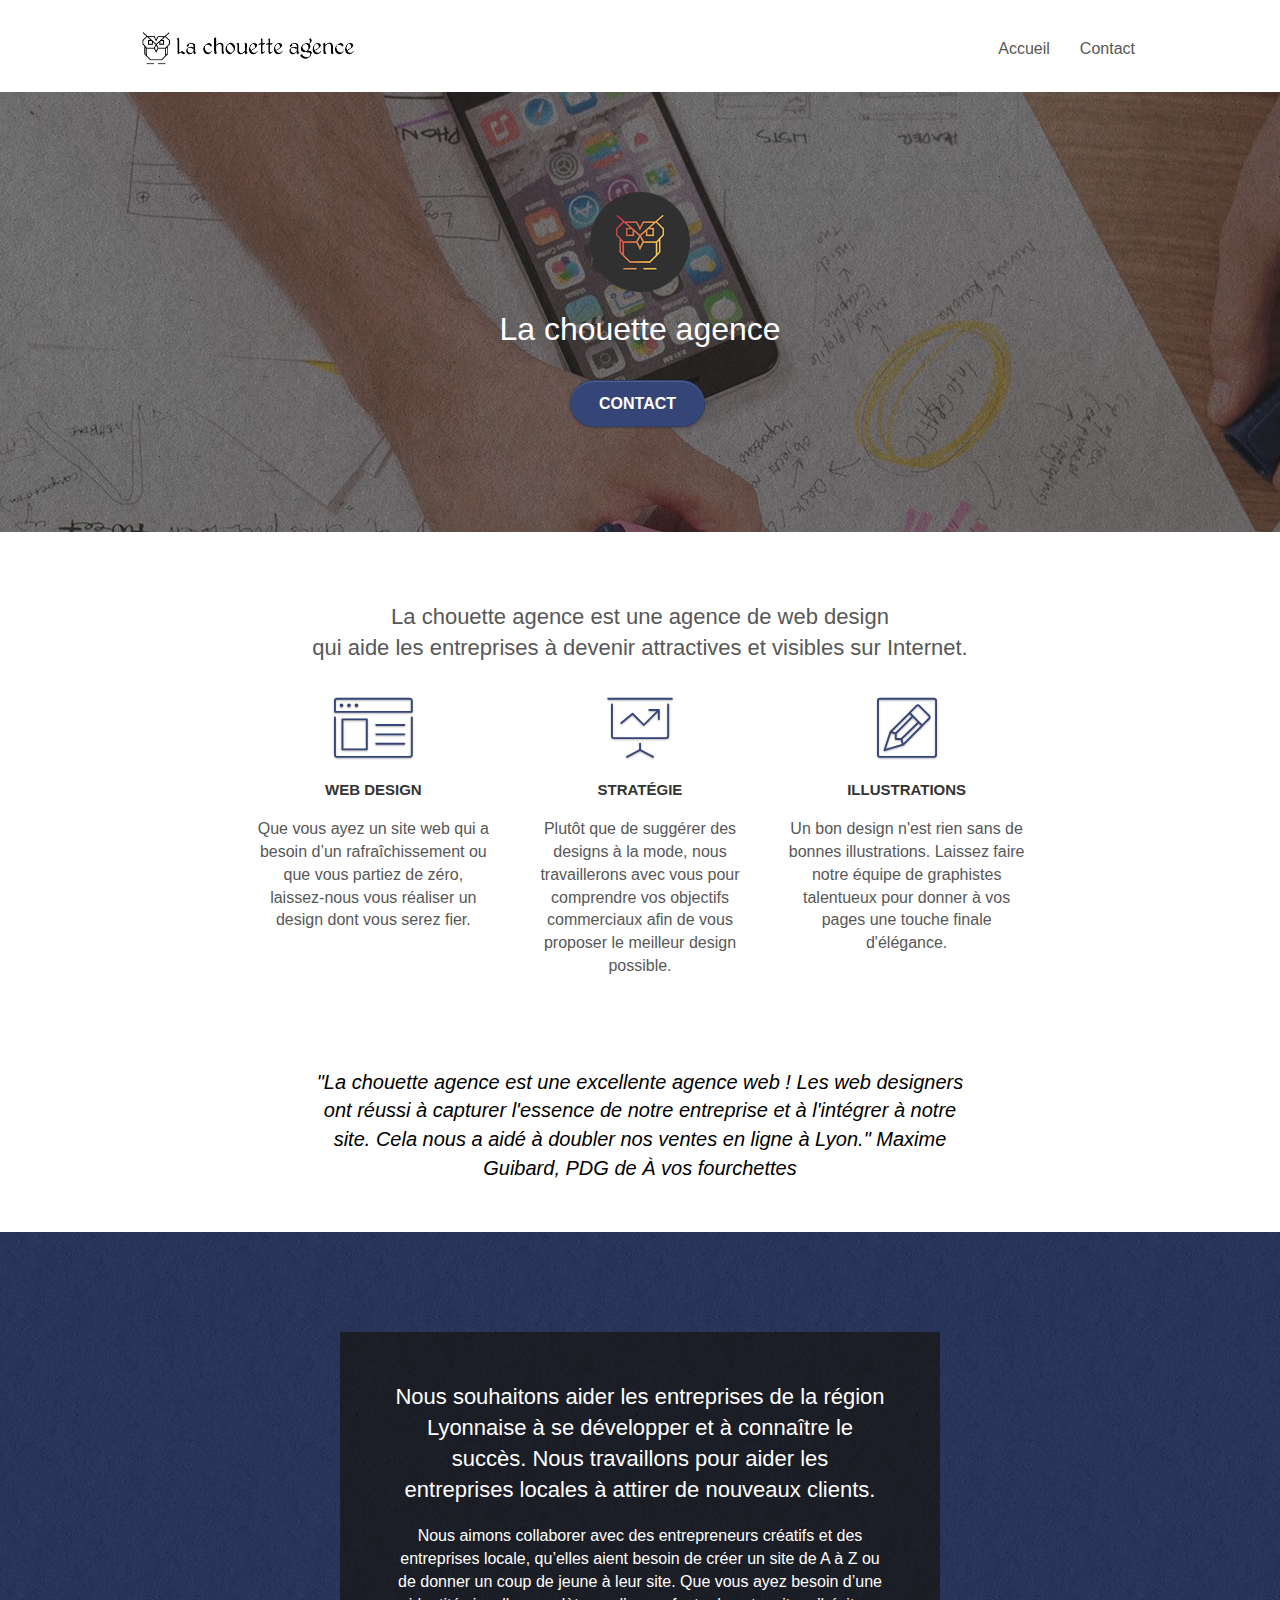
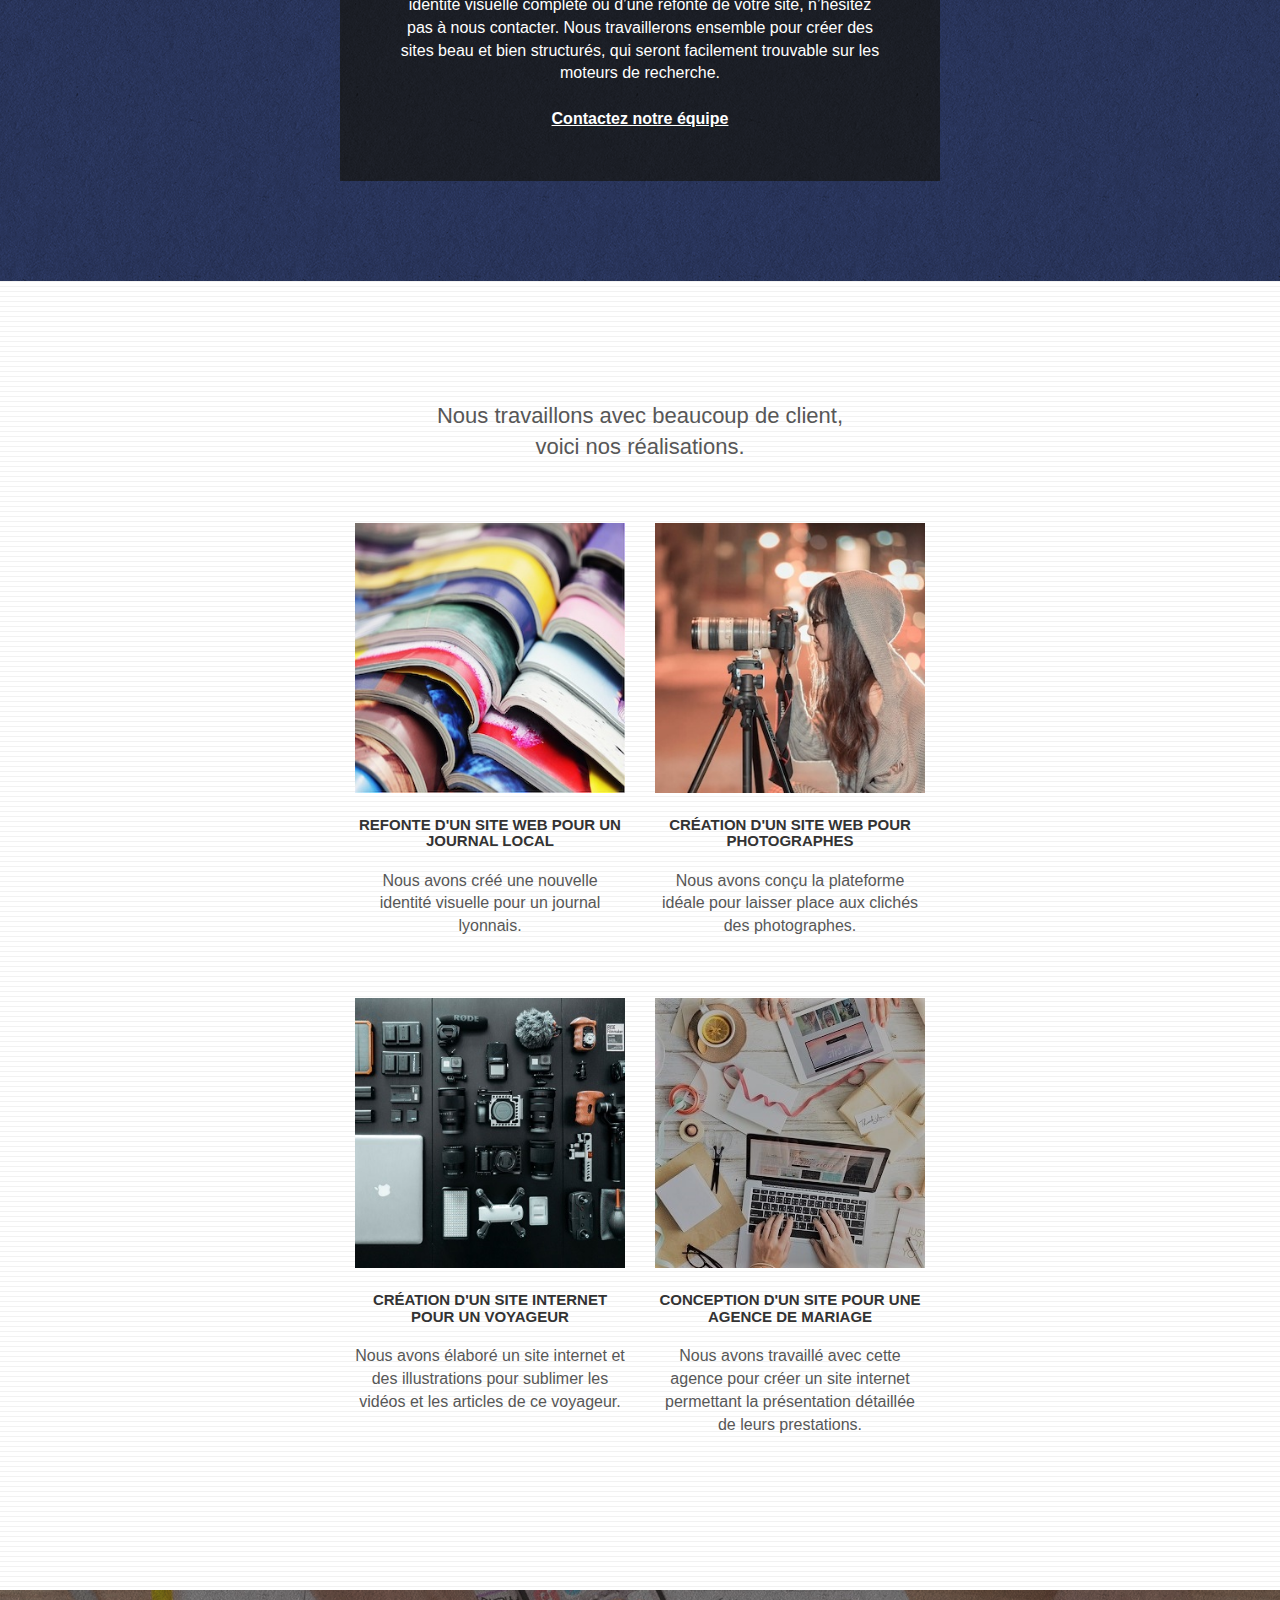
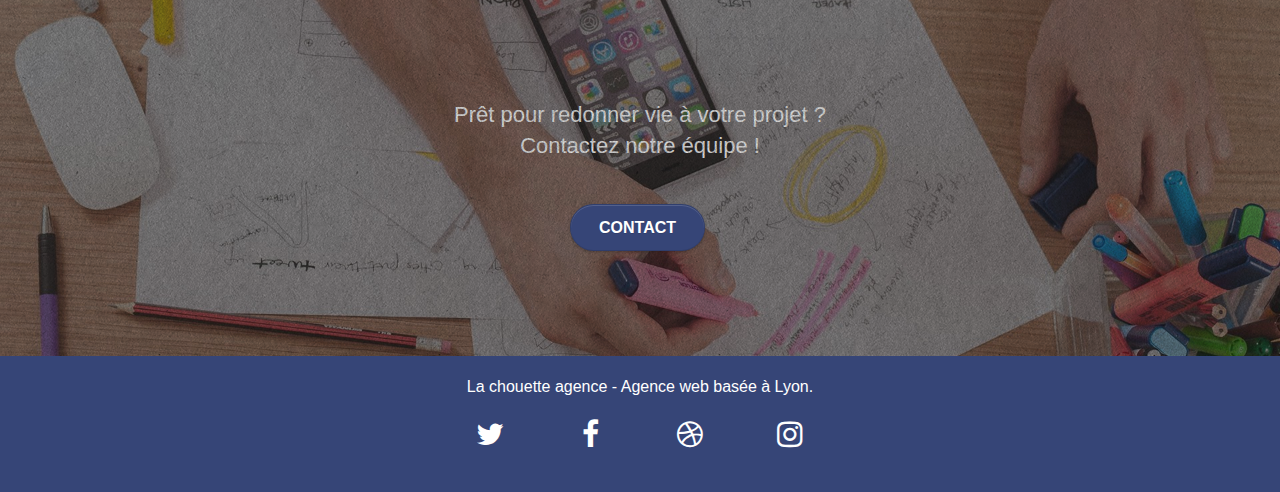
<file: index.html>
<!doctype html>
<html lang="fr">
<head>
    <meta charset="utf-8">
    <meta name="description" content="Vous recherchez une entreprise dans le Webdesign à Lyon ? Nous pouvons vous aider !">
    <meta name="viewport" content="width=device-width, initial-scale=1.0, viewport-fit=cover">
    <link rel="shortcut icon" type="image/png" href="favicon.jpg">
    
	<link rel="stylesheet" type="text/css" href="./css/bootstrap.css">
	<link rel="stylesheet" type="text/css" href="style.css">
	<link rel="stylesheet" type="text/css" href="./css/font-awesome.css">
	<link rel="stylesheet" type="text/css" href="./css/et-line.css">
	
    
	<script src="./js/jquery-2.1.0.js"></script>
	<script src="./js/bootstrap.js"></script>
	<script src="./js/blocs.js"></script>
	<script src="./js/jquery.touchSwipe.js" defer></script>
	<script src="./js/gmaps.js"></script>

    <title>Entreprise de webdesign à Lyon</title>
<!-- Analytics -->
<!-- Analytics END -->
</head>

<body>
	<!-- Principal conteneur -->
	<div class="page-container">

		<!-- bloc-0 -->
		<div class="bloc bgc-white l-bloc " id="bloc-0">
			<div class="container bloc-sm">
				<nav class="navbar row">
					<div class="navbar-header">
						<a class="navbar-brand" href="index.html"><img src="img/la-chouette-agence.png" alt="paris web design logo agence web meilleure agence" height="40" /></a>
						<button id="nav-toggle" type="button" class="ui-navbar-toggle navbar-toggle" data-toggle="collapse" data-target=".navbar-1">
							<span class="sr-only">Toggle navigation</span><span class="icon-bar"></span><span class="icon-bar"></span><span class="icon-bar"></span>
						</button>
					</div>
					<div class="collapse navbar-collapse navbar-1 special-dropdown-nav">
						<ul class="site-navigation nav navbar-nav">
							<li>
								<a href="index.html">Accueil</a>
							</li>
							<li>
								<a href="contact.html">Contact</a>
							</li>
						</ul>
					</div>
				</nav>
			</div>
		</div>
		<!-- bloc-0 END -->

		<!-- bloc-1-presentation -->
		<div class="bloc bgc-dark-slate-blue bg-banniere d-bloc bg-t-edge bloc-bg-texture texture-paper b-parallax" id="bloc-1-hero">
			<div class="container bloc-lg">
				<div class="row tight-width-whitespace">
					<div class="col-sm-12">
						<img src="img/logo.png" class="center-block image-resize-mode" width="100" alt="La chouette agence, agence web paris, création logo paris" />
						<h1 class="text-center hero-bloc-text tc-white ">
							La chouette agence
						</h1>
						<div class="text-center">
							<a href="contact.html" class="btn btn-lg btn-clean btn-rd cta-hero btn-atomic-tangerine" id="cta-hero">Contact</a>
						</div>
					</div>
				</div>
			</div>
		</div>
		<!-- bloc-1-presentation END -->

		<!-- bloc-2-services -->
		<div class="bloc bgc-white l-bloc" id="bloc-2-services">
			<div class="container bloc-md">
				<div class="row">
					<div class="col-sm-12 text-center">
						<h2>La chouette agence est une agence de web design<br>qui aide les entreprises à devenir attractives et visibles sur Internet.</h2>
					</div>
				</div>
				<div class="row voffset-lg med-width-whitespace">
					<div class="col-sm-4">
						<div class="text-center">
							<span class="et-icon-browser sm-shadow icon-dark-slate-blue icons icon-lg"></span>
						</div>
						<h3 class="mg-md text-center">Web design</h3>
						<p class="text-center ">Que vous ayez un site web qui a besoin d&rsquo;un rafraîchissement ou que vous partiez de zéro, laissez-nous vous réaliser un design dont vous serez fier.</p>
					</div>
					<div class="col-sm-4">
						<div class="text-center">
							<span class="et-icon-presentation sm-shadow icon-dark-slate-blue icons icon-lg"></span>
						</div>
						<h3 class="mg-md text-center">Stratégie</h3>
						<p class="text-center ">Plutôt que de suggérer des designs à la mode, nous travaillerons avec vous pour comprendre vos objectifs commerciaux afin de vous proposer le meilleur design possible.</p>
					</div>
					<div class="col-sm-4">
						<div class="text-center">
							<span class="et-icon-edit sm-shadow icon-dark-slate-blue icons icon-lg"></span>
						</div>
						<h3 class="mg-md text-center">Illustrations</h3>
						<p class="text-center ">Un bon design n'est rien sans de bonnes illustrations. Laissez faire notre équipe de graphistes talentueux pour donner à vos pages une touche finale d'élégance.</p>
					</div>
				</div>
				<div class="row voffset-lg voffset">
					<div class="col-xs-12 col-md-8 col-md-offset-2 text-center">
						<quote>"La chouette agence est une excellente agence web ! Les web designers ont réussi à capturer l'essence de notre entreprise et à l'intégrer à notre site. Cela nous a aidé à doubler nos ventes en ligne à Lyon." Maxime Guibard, PDG de À vos fourchettes </quote>
					</div>
				</div>
			</div>
		</div>
		<!-- bloc-2-services END -->

		<!-- bloc-3-what-i-do -->
		<div class="bloc tc-white text-center bgc-atomic-tangerine bg-presentation d-bloc bloc-bg-texture texture-paper b-parallax" id="bloc-3-what-i-do">
			<div class="container bloc-lg">
				<div class="row tight-width-whitespace black-background">
					<div class="col-sm-12">
						<h2 class="mg-md tc-white">Nous souhaitons aider les entreprises de la région Lyonnaise à se développer et à connaître le succès. Nous travaillons pour aider les entreprises locales à attirer de nouveaux clients.</h2>
						<p class="white">Nous aimons collaborer avec des entrepreneurs créatifs et des entreprises locale, qu’elles aient besoin de créer un site de A à Z ou de donner un coup de jeune à leur site. Que vous ayez besoin d’une identité visuelle complète ou d’une refonte de votre site, n’hésitez pas à nous contacter. Nous travaillerons ensemble pour créer des sites beau et bien structurés, qui seront facilement trouvable sur les moteurs de recherche. <br><br><a class="ltc-white bold-link" href="contact.html">Contactez notre équipe</a></p>
					</div>
				</div>
			</div>
		</div>
		<!-- bloc-3-what-i-do END -->

		<!-- bloc-4-portfolio -->
		<div class="bloc bgc-white bg-lines-h2-bg bg-repeat l-bloc" id="bloc-4-portfolio">
			<div class="container bloc-lg">
				<div class="row">
					<div class="col-sm-12 text-center">
						<h2>Nous travaillons avec beaucoup de client, <br>voici nos réalisations.</h2>
					</div>
				</div>
				<div class="row tight-width-whitespace portfolio-row">
					<div class="col-sm-6">
						<a href="#" data-lightbox="img/1.jpg" data-gallery-id="gallery-1" data-caption="Refonte d'un site web pour un journal local" data-frame="snapshot-lb"><img src="img/1.jpg" alt="paris web design logo agence web meilleure agence et refonte site web journal" class="img-responsive portfolio-thumb" /></a>
						<h3 class="mg-md text-center">Refonte d'un site web pour un journal local</h3>
						<p class="text-center">Nous avons créé une nouvelle identité visuelle pour un journal lyonnais.</p>
					</div>
					<div class="col-sm-6">
						<a href="#" data-lightbox="img/2.jpg" data-gallery-id="gallery-1" data-caption="Création d'un site web pour photographes" data-frame="snapshot-lb"><img src="img/2.jpg" class="img-responsive portfolio-thumb" alt="paris web design logo agence web meilleure agence, Création d'un site web pour photographes" /></a>
						<h3 class="mg-md text-center">Création d'un site web pour photographes</h3>
						<p class="text-center">Nous avons conçu la plateforme idéale pour laisser place aux clichés des photographes.</p>
					</div>
				</div>
				<div class="row tight-width-whitespace portfolio-row">
					<div class="col-sm-6">
						<a href="#" data-lightbox="img/3.jpg" data-gallery-id="gallery-1" data-caption="Création d'un site internet pour un voyageur" data-frame="snapshot-lb"><img src="img/3.jpg" class="img-responsive portfolio-thumb" alt="paris web design logo agence web meilleure agence, Création d'un site web pour voyageur"/></a>
						<h3 class="mg-md text-center">Création d'un site internet pour un voyageur</h3>
						<p class="text-center">Nous avons élaboré un site internet et des illustrations pour sublimer les vidéos et les articles de ce voyageur.</p>
					</div>
					<div class="col-sm-6">
						<a href="#" data-lightbox="img/4.jpg" data-gallery-id="gallery-1" data-caption="Conception d'un site pour une agence de mariage" data-frame="snapshot-lb"><img src="img/4.jpg" class="img-responsive portfolio-thumb" alt="paris web design logo agence web meilleure agence, Création d'un site web pour agence de mariage" /></a>
						<h3 class="mg-md text-center">Conception d'un site pour une agence de mariage</h3>
						<p class="text-center">Nous avons travaillé avec cette agence pour créer un site internet permettant la présentation détaillée de leurs prestations.</p>
					</div>
				</div>
			</div>
		</div>
		<!-- bloc-4-portfolio END -->

		<!-- bloc-5-cta -->
		<div class="text-center bloc bgc-dark-slate-blue bg-banniere d-bloc bloc-bg-texture texture-paper" id="bloc-5-cta">
			<div class="container bloc-lg">
				<div class="row">
					<h2 class="mg-md white">Prêt pour redonner vie à votre projet ?<br>Contactez notre équipe !</h2>
					<div class="col-sm-12">
						<a href="contact.html" class="btn btn-atomic-tangerine btn-clean btn-rd btn-lg cta-hero">Contact</a>
					</div>
				</div>
			</div>
		</div>
		<!-- bloc-5-cta END -->

		<!-- Footer - bloc-8 -->
		<div class="bloc bgc-atomic-tangerine d-bloc" id="bloc-8">
			<div class="container bloc-sm text-center">
				<div class="row">
					<div class="col-sm-12 background-text">
						<p class="white">La chouette agence - Agence web basée à Lyon.</p>
						<div class="row row-no-gutters social">
							<div class="col-sm-3">
								<a class="white fa fa-twitter icon-md" href="www.twitter.com" title="visiter notre compte twitter"></a>
							</div>
							<div class="col-sm-3">
								<a class="white fa fa-facebook icon-md" href="www.facebook.com" title="visiter notre compte facebook"></a>
							</div>
							<div class="col-sm-3">
								<a class="white fa fa-dribbble icon-md" href="www.dribble.com" title="visiter notre compte dribble"></a>
							</div>
							<div class="col-sm-3">
								<a class="white fa fa-instagram icon-md" href="www.instagram.com" title="visiter notre compte instagram"></a>
							</div>
						</div>
					</div>
				</div>
			</div>
		</div>
		<!-- Footer - bloc-8 - END-->
	</div>	
</body>
</html>
</file>
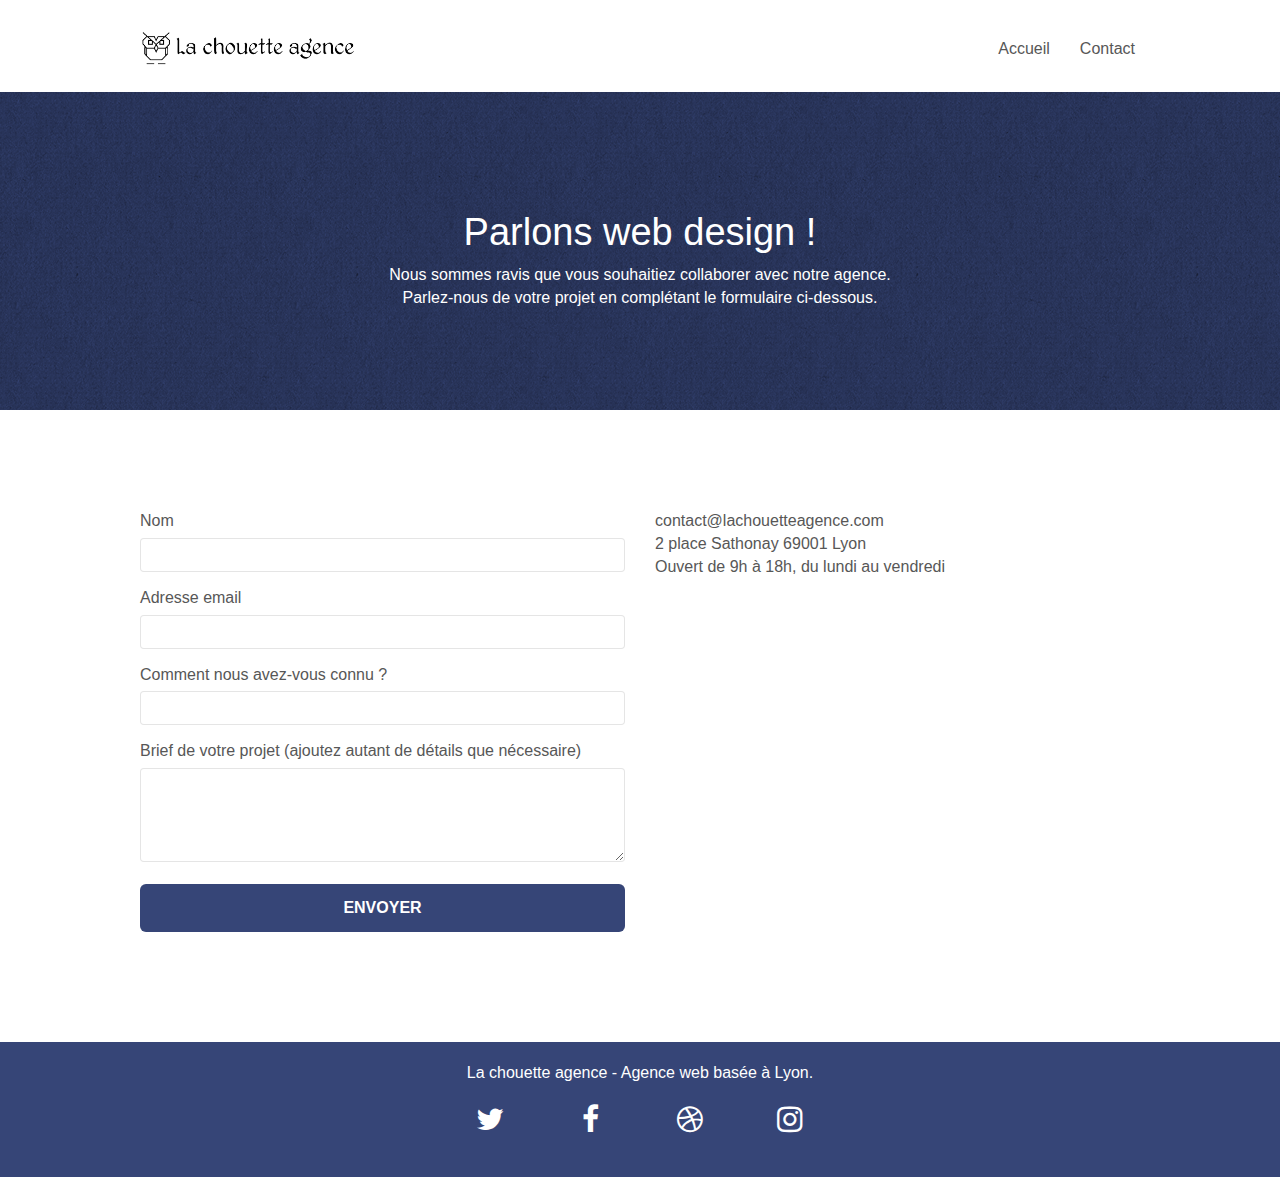
<file: contact.html>
<!doctype html>
<html lang="fr">
<head>
    <meta charset="utf-8">
    <meta name="description" content="Vous souhaitez parler du design de votre site internet ? Contactez-nous pour en parle, nous sommes à Lyon.">
    <meta name="viewport" content="width=device-width, initial-scale=1.0, viewport-fit=cover">
    <link rel="shortcut icon" type="image/png" href="favicon.jpg">
    
	<link rel="stylesheet" type="text/css" href="./css/bootstrap.css">
	<link rel="stylesheet" type="text/css" href="style.css">
	<link rel="stylesheet" type="text/css" href="./css/font-awesome.css">
	<link rel="stylesheet" type="text/css" href="./css/et-line.css">
	
    
	<script src="./js/jquery-2.1.0.js"></script>
	<script src="./js/bootstrap.js"></script>
	<script src="./js/blocs.js"></script>
	<script src="./js/jqBootstrapValidation.js"></script>
	<script src="./js/formHandler.js"></script>

    <title>Contactez-nous, nous sommes à Lyon !</title>
<!-- Analytics -->
<!-- Analytics END -->
</head>
<body>
<!-- Principal conteneur -->
	<div class="page-container">
		
	<!-- bloc-0 -->
		<div class="bloc bgc-white l-bloc " id="bloc-0">
			<div class="container bloc-sm">
				<nav class="navbar row">
					<div class="navbar-header">
						<a class="navbar-brand" href="index.html"><img src="img/la-chouette-agence.png" alt="atlanta web design logo" height="40" /></a>
						<button id="nav-toggle" type="button" class="ui-navbar-toggle navbar-toggle" data-toggle="collapse" data-target=".navbar-1">
							<span class="sr-only">Toggle navigation</span><span class="icon-bar"></span><span class="icon-bar"></span><span class="icon-bar"></span>
						</button>
					</div>
					<div class="collapse navbar-collapse navbar-1 special-dropdown-nav">
						<ul class="site-navigation nav navbar-nav">
							<li>
								<a href="index.html">Accueil</a>
							</li>
							<li>
								<a href="contact.html">Contact</a>
							</li>
						</ul>
					</div>
				</nav>
			</div>
		</div>
		<!-- bloc-0 END -->

		<!-- bloc-6 -->
		<div class="bloc bg-dots-bg bg-repeat bgc-atomic-tangerine d-bloc bloc-bg-texture texture-paper" id="bloc-6">
			<div class="container bloc-lg">
				<div class="row">
					<div class="col-sm-12">
						<h1 class="text-center hero-bloc-text tc-white">Parlons web design !</h1>
						<p class="text-center mg-lg tc-white tight-width-whitespace">Nous sommes ravis que vous souhaitiez collaborer avec notre agence.<br>Parlez-nous de votre projet en complétant le formulaire ci-dessous.</p>
					</div>
				</div>
			</div>
		</div>
		<!-- bloc-6 END -->

		<!-- bloc-7 -->
		<div class="bloc bgc-white l-bloc" id="bloc-7">
			<div class="container bloc-lg">
				<div class="row">
					<div class="col-sm-6">
						<form id="form_1" novalidate success-msg="Votre message a été envoyé !" fail-msg="Désolé, il semble que notre serveur de messagerie ne réponde pas, nos excuses pour le désagrément !">
							<p>
							<label for="name">Nom</label>
							<input type="text" id="name" class="form-control form-group" required />
							<label for="email">Adresse email</label>
							<input id="email" class="form-control form-group" type="email" required />
							<label for="question">Comment nous avez-vous connu ?</label>
							<input class="form-control form-group" type="text" required id="question" />
							<label for="message">Brief de votre projet (ajoutez autant de détails que nécessaire)</label>
							<textarea id="message" class="form-control form-group" rows="4" cols="50" required></textarea>
							<button class="bloc-button btn btn-lg btn-block cta-hero btn-atomic-tangerine" type="submit">Envoyer</button>
							</p>
						</form>
					</div>
					<div class="col-sm-6">
						<p>contact@lachouetteagence.com<br>2 place Sathonay 69001 Lyon<br>Ouvert de 9h à 18h, du lundi au vendredi</p>
					</div>
				</div>
			</div>
		</div>
		<!-- bloc-7 END -->

		<!-- ScrollToTop Button -->
		<a class="bloc-button btn btn-d scrollToTop" onclick="scrollToTarget('1')"><span class="fa fa-chevron-up"></span></a>
		<!-- ScrollToTop Button END-->

		<!-- Footer - bloc-8 -->
		<div class="bloc bgc-atomic-tangerine d-bloc" id="bloc-8">
			<div class="container bloc-sm text-center">
				<div class="row">
					<div class="col-sm-12 background-text">
						<p class="white">La chouette agence - Agence web basée à Lyon.</p>
						<div class="row row-no-gutters social">
							<div class="col-sm-3">
								<a class="white fa fa-twitter icon-md" href="www.twitter.com" title="visiter notre compte twitter"></a>
							</div>
							<div class="col-sm-3">
								<a class="white fa fa-facebook icon-md" href="www.facebook.com" title="visiter notre compte facebook"></a>
							</div>
							<div class="col-sm-3">
								<a class="white fa fa-dribbble icon-md" href="www.dribble.com" title="visiter notre compte dribble"></a>
							</div>
							<div class="col-sm-3">
								<a class="white fa fa-instagram icon-md" href="www.instagram.com" title="visiter notre compte instagram"></a>
							</div>
						</div>
					</div>
				</div>
			</div>
		</div>
		<!-- Footer - bloc-8 END -->
	</div>
	<!-- Principal conteneur END -->		
</body>
</html>
</file>
<file: style.css>
body {
    margin: 0;
    padding: 0;
    background: #FFF;
    overflow-x: hidden;
    -webkit-font-smoothing: antialiased;
    -moz-osx-font-smoothing: grayscale;
    font-size:16px;
}

a,
button {
    transition: all .3s ease-in-out;
    outline: none!important;
}

a:hover {
    text-decoration: none;
    cursor: pointer;
}

#page-loading-blocs-notifaction {
    position: fixed;
    top: 0;
    bottom: 0;
    width: 100%;
    z-index: 100000;
    background: #FFFFFF url("img/pageload-spinner.gif") no-repeat center center;
}

.bloc {
    width: 100%;
    clear: both;
    background: 50% 50% no-repeat;
    padding: 0 50px;
    -webkit-background-size: cover;
    -moz-background-size: cover;
    -o-background-size: cover;
    background-size: cover;
    position: relative;
}

.bloc .container {
    padding-left: 0;
    padding-right: 0;
}

.bloc-lg {
    padding: 100px 50px;
}

.bloc-md {
    padding: 50px;
}

.bloc-sm {
    padding: 20px 50px;
}

.bg-center,
.bg-l-edge,
.bg-r-edge,
.bg-t-edge,
.bg-b-edge,
.bg-tl-edge,
.bg-bl-edge,
.bg-tr-edge,
.bg-br-edge,
.bg-repeat {
    -webkit-background-size: auto!important;
    -moz-background-size: auto!important;
    -o-background-size: auto!important;
    background-size: auto!important;
}

.bg-repeat {
    background: repeat;
}

.bg-t-edge {
    background: top no-repeat;
}

.bloc-bg-texture::before {
    content: "";
    background-size: 2px 2px;
    position: absolute;
    top: 0;
    bottom: 0;
    left: 0;
    right: 0;
}

.texture-paper::before {
    background: url("img/texture-paper.png");
    background-size: 280px 280px;
}

.b-parallax {
    background-attachment: fixed;
}

.d-bloc {
    color: rgba(255, 255, 255, .7);
}

.d-bloc button:hover {
    color: rgba(255, 255, 255, .9);
}

.d-bloc .icon-round,
.d-bloc .icon-square,
.d-bloc .icon-rounded,
.d-bloc .icon-semi-rounded-a,
.d-bloc .icon-semi-rounded-b {
    border-color: rgba(255, 255, 255, .9);
}

.d-bloc .divider-h span {
    border-color: rgba(255, 255, 255, .2);
}

.d-bloc .a-btn,
.d-bloc .navbar a,
.d-bloc .navbar-brand,
.d-bloc a .icon-sm,
.d-bloc a .icon-md,
.d-bloc a .icon-lg,
.d-bloc a .icon-xl,
.d-bloc h1 a,
.d-bloc h2 a,
.d-bloc h3 a,
.d-bloc h4 a,
.d-bloc h5 a,
.d-bloc h6 a,
.d-bloc p a {
    color: rgba(255, 255, 255, .6);
}

.d-bloc .a-btn:hover,
.d-bloc .navbar a:hover,
.d-bloc .navbar-brand:hover,
.d-bloc a:hover .icon-sm,
.d-bloc a:hover .icon-md,
.d-bloc a:hover .icon-lg,
.d-bloc a:hover .icon-xl,
.d-bloc h1 a:hover,
.d-bloc h2 a:hover,
.d-bloc h3 a:hover,
.d-bloc h4 a:hover,
.d-bloc h5 a:hover,
.d-bloc h6 a:hover,
.d-bloc p a:hover {
    color: rgba(255, 255, 255, 1);
}

.d-bloc .navbar-toggle .icon-bar {
    background: rgba(255, 255, 255, 1);
}

.d-bloc .btn-wire,
.d-bloc .btn-wire:hover {
    color: rgba(255, 255, 255, 1);
    border-color: rgba(255, 255, 255, 1);
}

.d-bloc .panel {
    color: rgba(0, 0, 0, .5);
}

.d-bloc .panel button:hover {
    color: rgba(0, 0, 0, .7);
}

.d-bloc .panel icon {
    border-color: rgba(0, 0, 0, .7);
}

.d-bloc .panel .divider-h span {
    border-color: rgba(0, 0, 0, .1);
}

.d-bloc .panel .a-btn {
    color: rgba(0, 0, 0, .6);
}

.d-bloc .panel .a-btn:hover {
    color: rgba(0, 0, 0, 1);
}

.d-bloc .panel .btn-wire,
.d-bloc .panel .btn-wire:hover {
    color: rgba(0, 0, 0, .7);
    border-color: rgba(0, 0, 0, .3);
}

.d-bloc .panel,
.l-bloc {
    color: rgba(0, 0, 0, .5);
}

.d-bloc .panel button:hover,
.l-bloc button:hover {
    color: rgba(0, 0, 0, .7);
}

.l-bloc .icon-round,
.l-bloc .icon-square,
.l-bloc .icon-rounded,
.l-bloc .icon-semi-rounded-a,
.l-bloc .icon-semi-rounded-b {
    border-color: rgba(0, 0, 0, .7);
}

.d-bloc .panel .divider-h span,
.l-bloc .divider-h span {
    border-color: rgba(0, 0, 0, .1);
}

.d-bloc .panel .a-btn,
.l-bloc .a-btn,
.l-bloc .navbar a,
.l-bloc .navbar-brand,
.l-bloc a .icon-sm,
.l-bloc a .icon-md,
.l-bloc a .icon-lg,
.l-bloc a .icon-xl,
.l-bloc h1 a,
.l-bloc h2 a,
.l-bloc h3 a,
.l-bloc h4 a,
.l-bloc h5 a,
.l-bloc h6 a,
.l-bloc p a {
    color: rgba(0, 0, 0, .6);
}

.d-bloc .panel .a-btn:hover,
.l-bloc .a-btn:hover,
.l-bloc .navbar a:hover,
.l-bloc .navbar-brand:hover,
.l-bloc a:hover .icon-sm,
.l-bloc a:hover .icon-md,
.l-bloc a:hover .icon-lg,
.l-bloc a:hover .icon-xl,
.l-bloc h1 a:hover,
.l-bloc h2 a:hover,
.l-bloc h3 a:hover,
.l-bloc h4 a:hover,
.l-bloc h5 a:hover,
.l-bloc h6 a:hover,
.l-bloc p a:hover {
    color: rgba(0, 0, 0, 1);
}

.l-bloc .navbar-toggle .icon-bar {
    color: rgba(0, 0, 0, .6);
}

.d-bloc .panel .btn-wire,
.d-bloc .panel .btn-wire:hover,
.l-bloc .btn-wire,
.l-bloc .btn-wire:hover {
    color: rgba(0, 0, 0, .7);
    border-color: rgba(0, 0, 0, .3);
}

.voffset {
    margin-top: 30px;
}

.voffset-lg {
    margin-top: 80px;
}

.row-no-gutters {
    margin-right: 0;
    margin-left: 0;
}

.row.row-no-gutters > [class^="col-"],
.row.row-no-gutters > [class*=" col-"] {
    padding-right: 0;
    padding-left: 0;
}

#bloc-1-hero h1 {
    font-size: 32px;
}

.navbar {
    margin-bottom: 0;
    z-index: 1;
}

.navbar-brand {
    height: auto;
    padding: 3px 15px;
    font-size: 25px;
    font-weight: normal;
    font-weight: 600;
    line-height: 44px;
}

.navbar-brand img {
    max-height: 200px;
    margin: 0 5px 0 0;
    display: inline;
}

.navbar-brand img[src$=svg] {
    min-width: 100px;
}

.nav-center .navbar-brand img {
    margin: 0;
}

.navbar .nav {
    padding-top: 2px;
    margin-right: -16px;
    float: right;
    z-index: 1;
}

.nav > li {
    float: left;
    margin-top: 4px;
    font-size: 16px;
}

.navbar-nav .open .dropdown-menu > li > a {
    text-align: inherit;
}

.nav > li a:hover,
.nav > li a:focus {
    background: transparent;
}

.navbar-toggle {
    margin: 10px 10px 0 0;
    border: 0px;
}

.navbar-toggle:hover {
    background: transparent!important;
}

.navbar-toggle .icon-bar {
    background-color: rgba(0, 0, 0, .5);
    width: 26px;
}

.nav-invert .navbar .nav {
    float: left;
}

.nav-invert .navbar-header,
.nav-invert .navbar-brand {
    float: right;
    position: relative;
    z-index: 2;
}

@media (min-width: 768px) {
    .site-navigation {
        position: absolute;
        top: 50%;
        right: 20px;
        transform: translate(0, -50%);
        -webkit-transform: translateY(-50%);
    }
    .nav > li .dropdown-menu a,
    .nav > li .dropdown-menu a:hover {
        color: #484848;
    }
    .nav-invert .site-navigation {
        left: 0;
        right: 0;
    }
    .nav-center {
        text-align: center;
    }
    .nav-center .navbar-header {
        width: 100%;
    }
    .nav-center .navbar-header,
    .nav-center .navbar-brand,
    .nav-center .nav > li {
        float: none;
        display: inline-block;
    }
    .nav-center .site-navigation {
        position: relative;
        width: 100%;
        right: 0;
        margin-right: 0px;
        margin-top: 20px;
    }
    .nav-center.mini-nav .navbar-toggle {
        float: none;
        margin: 10px auto 0;
    }
}

.nav > li > .dropdown a {
    background: none!important;
    display: block;
    padding: 14px 15px;
}

nav .caret {
    margin: 0 5px;
}

.dropdown-menu .dropdown-menu {
    top: -8px;
    left: 100%;
}

.dropdown-menu .dropmenu-flow-right {
    top: 100%;
    left: 0;
    margin-left: -1px;
    border-top-left-radius: 0;
    border-top-right-radius: 0;
}

.dropdown-menu .dropdown span {
    border: 4px solid black;
    border-top-color: transparent;
    border-right-color: transparent;
    border-bottom-color: transparent;
    margin: 6px -5px 0 0!important;
    float: right;
}

.mg-md {
    margin-top: 10px;
    margin-bottom: 20px;
}

.mg-lg {
    margin-top: 10px;
    margin-bottom: 40px;
}

.btn {
    margin: 0 5px 5px 0;
}

.btn.pull-right {
    margin: 0 0 5px 5px;
}

.btn-d,
.btn-d:hover,
.btn-d:focus {
    color: #FFF;
    background: rgba(0, 0, 0, .3);
}

button {
    outline: none!important;
}

.btn-rd {
    border-radius: 40px;
}

.btn-clean {
    border: 1px solid rgba(0, 0, 0, .08);
    border-bottom-color: rgba(0, 0, 0, .1);
    text-shadow: 0 1px 0 rgba(0, 0, 1, .1);
    box-shadow: 0 1px 3px rgba(0, 0, 1, .25), inset 0 1px 0 0 rgba(255, 255, 255, .15);
}

.icon-md {
    font-size: 30px!important;
}

.icon-lg {
    font-size: 60px!important;
}

.sm-shadow {
    text-shadow: 0 1px 2px rgba(0, 0, 0, .3);
}

.panel-sq,
.panel-sq .panel-heading,
.panel-sq .panel-footer {
    border-radius: 0;
}

.panel-rd {
    border-radius: 30px;
}

.panel-rd .panel-heading {
    border-radius: 29px 29px 0 0;
}

.panel-rd .panel-footer {
    border-radius: 0 0 29px 29px;
}

.form-control {
    border-color: rgba(0, 0, 0, .1);
    box-shadow: none;
}

.scrollToTop {
    width: 40px;
    height: 40px;
    position: fixed;
    bottom: 20px;
    right: 20px;
    opacity: 0;
    z-index: 500;
    transition: all .3s ease-in-out;
}

.scrollToTop span {
    margin-top: 6px;
}

.showScrollTop {
    font-size: 14px;
    opacity: 1;
}

a[data-lightbox] {
    position: relative;
    display: block;
    text-align: center;
}

a[data-lightbox]:hover::before {
    content: "+";
    font-family: "HelveticaNeue-Light", "Helvetica Neue Light", "Helvetica Neue", Helvetica, Arial;
    font-size: 32px;
    width: 50px;
    height: 50px;
    margin-left: -25px;
    border-radius: 50%;
    background: rgba(0, 0, 0, .6);
    color: #FFF;
    font-weight: 100;
    z-index: 1;
    position: absolute;
    top: 50%;
    transform: translateY(-50%);
    -webkit-transform: translateY(-50%);
}

a[data-lightbox]:hover img {
    opacity: 0.6;
    -webkit-animation-fill-mode: none;
    animation-fill-mode: none;
}

#lightbox-modal {
    display: flex;
    align-items: center;
}

#lightbox-modal .modal-dialog {
    width: 90%;
    max-width: 900px;
    margin: 0 auto 0;
}

#lightbox-modal .modal-dialog img {
    max-height: 90vh;
    margin: 0 auto;
}

.lightbox-caption {
    padding: 20px;
    color: #FFF;
    background: rgba(0, 0, 0, .5);
    position: absolute;
    left: 15px;
    right: 15px;
    bottom: 5px;
}

.close-lightbox {
    color: #FFF;
    font-size: 30px;
    position: absolute;
    top: 20px;
    right: 20px;
    z-index: 20;
    background: rgba(0, 0, 0, .5);
    border: none;
    line-height: 30px;
    padding: 0 9px 5px;
    opacity: 0.3;
}

.close-lightbox:hover,
.next-lightbox:hover,
.prev-lightbox:hover {
    opacity: 1.0;
    color: #FFF;
}

.next-lightbox,
.prev-lightbox {
    font-size: 20px;
    color: rgba(255, 255, 255, .9);
    background: rgba(0, 0, 0, .5);
    transition: all .2s ease-in-out;
    position: absolute;
    top: 45%;
    z-index: 1;
    opacity: 0.4;
}

.next-lightbox {
    padding: 6px 8px 1px 13px;
    right: 25px;
}

.prev-lightbox {
    padding: 6px 13px 1px 10px;
    left: 25px;
}

.snapshot-lb .modal-body {
    padding-bottom: 45px;
}

.snapshot-lb .lightbox-caption {
    padding: 0;
    color: rgba(0, 0, 0, .5);
    background: none;
}

h1,
h2,
h3,
h4,
h5,
h6,
p,
label,
.btn,
a {
    font-family: "helvetica";
    font-weight: 400;
    color: #575757!important;
}

.container {
    max-width: 1000px;
}

.hero-bloc-text {
    font-size: 38px;
}

.hero-bloc-text-sub {
    font-size: 36px;
}

.statement-bloc-text {
    line-height: 26px;
    font-style: italic;
    font-size: 20px;
    text-align: center;
    font-weight: lighter;
    max-width: 520px;
    margin: auto auto auto auto;
}

.tight-width-whitespace {
    max-width: 600px;
    margin: auto auto auto auto;
}

.h1 {
    font-size: 20px;
    font-family: "Open Sans";
}

.cta-hero {
    margin-top: 22px;
    color: #ffffff!important;
    text-transform: uppercase;
    padding: 12px 28px 12px 28px;
    font-size: 16px;
    font-weight: 700;
}

.social {
    max-width: 400px;
    margin: 20px auto;
}

h2 {
    font-size: 22px;
    line-height: 1.4em;
}

h3 {
    font-size: 15px;
    text-transform: uppercase;
    font-weight: 700;
    color: #333333!important;
}

.med-width-whitespace {
    max-width: 800px;
    margin: auto auto auto auto;
    box-shadow: 0px 0px 0px #000000;
}

h1 {
    color: #333333!important;
}

h4 {
    color: #333333!important;
}

.icons {
    margin-bottom: 14px;
    margin-top: 24px;
}

.white {
    color: #FFFFFF!important;
}

.portfolio-thumb {
    margin-bottom: 24px;
}

.portfolio-row {
    margin-bottom: 44px;
    margin-top: 50px;
}

.avatar {
    box-shadow: 0px 4px 9px rgba(0, 0, 0, 0.3);
}

.black-background {
    background-color: rgba(33, 33, 33, 0.8);
    padding: 40px 40px 40px 40px;
}

.bold-link {
    font-weight: 900;
    text-decoration: underline!important;
}

.bgc-white {
    background-color: #FFFFFF;
}

.bgc-dark-slate-blue {
    background-color: #364577;
}

.bgc-atomic-tangerine {
    background-color: #364577;
}

.tc-white {
    color: #FFFFFF!important;
}

.btn-atomic-tangerine {
    background: #364577;
}

.btn-atomic-tangerine:hover {
    background: #EA976F!important;
    color: #FFFFFF!important;
}

.ltc-white {
    color: #FFFFFF!important;
}

.ltc-white:hover {
    color: #cccccc!important;
}

.ltc-atomic-tangerine {
    color: #EA976F!important;
}

.ltc-atomic-tangerine:hover {
    color: #EA976F!important;
}

.icon-dark-slate-blue {
    color: #364577!important;
    border-color: #364577!important;
}

.bg-dots-bg {
    background-image: url("img/dots-bg.png");
}

.bg-lines-h2-bg {
    background-image: url("img/lines-h2-bg.png");
}

.bg-banniere {
    background-image: url("img/la-chouette-agence-banniere.jpg");
}

.bg-presentation {
    background-image: url("img/image-de-presentation.jpg");
}

@media (max-width: 1024px) {
    .bloc {
        padding-left: 20px;
        padding-right: 20px;
    }
    .bloc.full-width-bloc,
    .bloc-tile-2.full-width-bloc .container,
    .bloc-tile-3.full-width-bloc .container,
    .bloc-tile-4.full-width-bloc .container {
        padding-left: 0;
        padding-right: 0;
    }
}

@media (max-width: 992px) and (min-width: 768px) {
    .navbar .nav {
        max-width: 80%
    }
    .nav-center.navbar .nav {
        max-width: 100%
    }
}

@media only screen and (min-device-width: 768px) and (max-device-width: 1024px) and (orientation: landscape) {
    .b-parallax {
        background-attachment: scroll;
    }
}

@media only screen and (min-device-width: 1024px) and (max-device-width: 1366px) and (-webkit-min-device-pixel-ratio: 1.5) {
    .b-parallax {
        background-attachment: scroll;
    }
}

@media (max-width: 991px) {
    .container {
        width: 100%;
    }
    .b-parallax {
        background-attachment: scroll;
    }
    .page-container,
    #hero-bloc {
        overflow-x: hidden;
        position: relative;
    }
    .bloc {
        padding-left: constant(safe-area-inset-left);
        padding-right: constant(safe-area-inset-right);
    }
    .bloc-group,
    .bloc-group .bloc {
        display: block;
        width: 100%;
    }
    .bloc-fill-screen .fill-bloc-top-edge,
    .bloc-fill-screen .fill-bloc-bottom-edge {
        padding: 0 20px;
        padding-left: constant(safe-area-inset-left);
        padding-right: constant(safe-area-inset-right);
    }
}

@media (max-width: 767px) {
    .page-container {
        overflow-x: hidden;
        position: relative;
    }
    h1,
    h2,
    h3,
    h4,
    h5,
    h6,
    p,
    #disqus_thread {
        padding-left: 10px!important;
        padding-right: 10px!important;
    }
    .b-parallax {
        background-attachment: scroll;
    }
    .navbar .nav {
        padding-top: 0;
        border-top: 1px solid rgba(0, 0, 0, .2);
        float: none!important;
    }
    .navbar.row {
        margin-left: 0;
        margin-right: 0;
    }
    .site-navigation {
        position: inherit;
        transform: none;
        -webkit-transform: none;
        -ms-transform: none;
    }
    .nav > li {
        margin-top: 0;
        border-bottom: 1px solid rgba(0, 0, 0, .1);
        background: rgba(0, 0, 0, .05);
        text-align: left;
        padding-left: 15px;
        width: 100%;
    }
    .nav > li:hover {
        background: rgba(0, 0, 0, .08);
    }
    .dropdown .dropdown a .caret {
        float: none;
        margin: 5px 0 0 10px!important;
        border: 4px solid black;
        border-bottom-color: transparent;
        border-right-color: transparent;
        border-left-color: transparent;
    }
    #hero-bloc .navbar .nav {
        background: rgba(0, 0, 0, .8);
    }
    #hero-bloc .navbar .nav a {
        color: rgba(255, 255, 255, .6);
    }
    .hero {
        padding: 50px 0;
    }
    .hero-nav {
        left: -1px;
        right: -1px;
    }
    .navbar-collapse {
        padding: 0;
        overflow-x: hidden;
        -webkit-box-shadow: none;
        box-shadow: none;
    }
    .navbar-brand img {
        max-height: 40px;
        width: auto;
    }
    .nav-invert .navbar-header {
        float: none;
        width: 100%;
    }
    .nav-invert .navbar-toggle {
        float: left;
        margin-left: 10px;
    }
    .bloc {
        padding-left: 0;
        padding-right: 0;
    }
    .bloc-xxl,
    .bloc-xl,
    .bloc-lg {
        padding: 40px 0;
    }
    .bloc-sm,
    .bloc-md {
        padding-left: 0;
        padding-right: 0;
    }
    .bloc-tile-2 .container,
    .bloc-tile-3 .container,
    .bloc-tile-4 .container,
    .bloc-fill-screen .fill-bloc-top-edge,
    .bloc-fill-screen .fill-bloc-bottom-edge {
        padding-left: 0;
        padding-right: 0;
    }
    .a-block {
        padding: 0 10px;
    }
    .btn-dwn {
        display: none;
    }
    .voffset {
        margin-top: 5px;
    }
    .voffset-md {
        margin-top: 20px;
    }
    .voffset-lg {
        margin-top: 30px;
    }
    form {
        padding: 5px;
    }
    .close-lightbox {
        display: inline-block;
    }
    .blocsapp-device-iphone5 {
        background-size: 216px 425px;
        padding-top: 60px;
        width: 216px;
        height: 425px;
    }
    .blocsapp-device-iphone5 img {
        width: 180px;
        height: 320px;
    }
}

@media (max-width: 400px) {
    .bloc {
        padding-left: 0;
        padding-right: 0;
    }
}

@media (max-width: 767px) {
    .bloc-mob-center-text {
        text-align: center;
    }
}

/*Ajout de CSS*/

quote{
    font-size:20px;
    font-style: italic;
    color:#000000;
}
tc-pink{
    color: #EA976F;
}
</file>
<file: css/et-line.css>
@font-face {
    font-family: et-line;
    src: url(../fonts/et-line.eot);
    src: url(../fonts/et-line.eot?#iefix) format('embedded-opentype'), url(../fonts/et-line.woff) format('woff'), url(../fonts/et-line.ttf) format('truetype'), url(../fonts/et-line.svg#et-line) format('svg');
    font-weight: 400;
    font-style: normal
}

.et-icon-adjustments,
.et-icon-alarmclock,
.et-icon-anchor,
.et-icon-aperture,
.et-icon-attachment,
.et-icon-bargraph,
.et-icon-basket,
.et-icon-beaker,
.et-icon-bike,
.et-icon-book-open,
.et-icon-briefcase,
.et-icon-browser,
.et-icon-calendar,
.et-icon-camera,
.et-icon-caution,
.et-icon-chat,
.et-icon-circle-compass,
.et-icon-clipboard,
.et-icon-clock,
.et-icon-cloud,
.et-icon-compass,
.et-icon-desktop,
.et-icon-dial,
.et-icon-document,
.et-icon-documents,
.et-icon-download,
.et-icon-dribbble,
.et-icon-edit,
.et-icon-envelope,
.et-icon-expand,
.et-icon-facebook,
.et-icon-flag,
.et-icon-focus,
.et-icon-gears,
.et-icon-genius,
.et-icon-gift,
.et-icon-global,
.et-icon-globe,
.et-icon-googleplus,
.et-icon-grid,
.et-icon-happy,
.et-icon-hazardous,
.et-icon-heart,
.et-icon-hotairballoon,
.et-icon-hourglass,
.et-icon-key,
.et-icon-laptop,
.et-icon-layers,
.et-icon-lifesaver,
.et-icon-lightbulb,
.et-icon-linegraph,
.et-icon-linkedin,
.et-icon-lock,
.et-icon-magnifying-glass,
.et-icon-map,
.et-icon-map-pin,
.et-icon-megaphone,
.et-icon-mic,
.et-icon-mobile,
.et-icon-newspaper,
.et-icon-notebook,
.et-icon-paintbrush,
.et-icon-paperclip,
.et-icon-pencil,
.et-icon-phone,
.et-icon-picture,
.et-icon-pictures,
.et-icon-piechart,
.et-icon-presentation,
.et-icon-pricetags,
.et-icon-printer,
.et-icon-profile-female,
.et-icon-profile-male,
.et-icon-puzzle,
.et-icon-quote,
.et-icon-recycle,
.et-icon-refresh,
.et-icon-ribbon,
.et-icon-rss,
.et-icon-sad,
.et-icon-scissors,
.et-icon-scope,
.et-icon-search,
.et-icon-shield,
.et-icon-speedometer,
.et-icon-strategy,
.et-icon-streetsign,
.et-icon-tablet,
.et-icon-target,
.et-icon-telescope,
.et-icon-toolbox,
.et-icon-tools,
.et-icon-tools-2,
.et-icon-trophy,
.et-icon-tumblr,
.et-icon-twitter,
.et-icon-upload,
.et-icon-video,
.et-icon-wallet,
.et-icon-wine {
    font-family: et-line;
    speak: none;
    font-style: normal;
    font-weight: 400;
    font-variant: normal;
    text-transform: none;
    line-height: 1;
    -webkit-font-smoothing: antialiased;
    -moz-osx-font-smoothing: grayscale;
    display: inline-block
}

.et-icon-mobile:before {
    content: "\e000"
}

.et-icon-laptop:before {
    content: "\e001"
}

.et-icon-desktop:before {
    content: "\e002"
}

.et-icon-tablet:before {
    content: "\e003"
}

.et-icon-phone:before {
    content: "\e004"
}

.et-icon-document:before {
    content: "\e005"
}

.et-icon-documents:before {
    content: "\e006"
}

.et-icon-search:before {
    content: "\e007"
}

.et-icon-clipboard:before {
    content: "\e008"
}

.et-icon-newspaper:before {
    content: "\e009"
}

.et-icon-notebook:before {
    content: "\e00a"
}

.et-icon-book-open:before {
    content: "\e00b"
}

.et-icon-browser:before {
    content: "\e00c"
}

.et-icon-calendar:before {
    content: "\e00d"
}

.et-icon-presentation:before {
    content: "\e00e"
}

.et-icon-picture:before {
    content: "\e00f"
}

.et-icon-pictures:before {
    content: "\e010"
}

.et-icon-video:before {
    content: "\e011"
}

.et-icon-camera:before {
    content: "\e012"
}

.et-icon-printer:before {
    content: "\e013"
}

.et-icon-toolbox:before {
    content: "\e014"
}

.et-icon-briefcase:before {
    content: "\e015"
}

.et-icon-wallet:before {
    content: "\e016"
}

.et-icon-gift:before {
    content: "\e017"
}

.et-icon-bargraph:before {
    content: "\e018"
}

.et-icon-grid:before {
    content: "\e019"
}

.et-icon-expand:before {
    content: "\e01a"
}

.et-icon-focus:before {
    content: "\e01b"
}

.et-icon-edit:before {
    content: "\e01c"
}

.et-icon-adjustments:before {
    content: "\e01d"
}

.et-icon-ribbon:before {
    content: "\e01e"
}

.et-icon-hourglass:before {
    content: "\e01f"
}

.et-icon-lock:before {
    content: "\e020"
}

.et-icon-megaphone:before {
    content: "\e021"
}

.et-icon-shield:before {
    content: "\e022"
}

.et-icon-trophy:before {
    content: "\e023"
}

.et-icon-flag:before {
    content: "\e024"
}

.et-icon-map:before {
    content: "\e025"
}

.et-icon-puzzle:before {
    content: "\e026"
}

.et-icon-basket:before {
    content: "\e027"
}

.et-icon-envelope:before {
    content: "\e028"
}

.et-icon-streetsign:before {
    content: "\e029"
}

.et-icon-telescope:before {
    content: "\e02a"
}

.et-icon-gears:before {
    content: "\e02b"
}

.et-icon-key:before {
    content: "\e02c"
}

.et-icon-paperclip:before {
    content: "\e02d"
}

.et-icon-attachment:before {
    content: "\e02e"
}

.et-icon-pricetags:before {
    content: "\e02f"
}

.et-icon-lightbulb:before {
    content: "\e030"
}

.et-icon-layers:before {
    content: "\e031"
}

.et-icon-pencil:before {
    content: "\e032"
}

.et-icon-tools:before {
    content: "\e033"
}

.et-icon-tools-2:before {
    content: "\e034"
}

.et-icon-scissors:before {
    content: "\e035"
}

.et-icon-paintbrush:before {
    content: "\e036"
}

.et-icon-magnifying-glass:before {
    content: "\e037"
}

.et-icon-circle-compass:before {
    content: "\e038"
}

.et-icon-linegraph:before {
    content: "\e039"
}

.et-icon-mic:before {
    content: "\e03a"
}

.et-icon-strategy:before {
    content: "\e03b"
}

.et-icon-beaker:before {
    content: "\e03c"
}

.et-icon-caution:before {
    content: "\e03d"
}

.et-icon-recycle:before {
    content: "\e03e"
}

.et-icon-anchor:before {
    content: "\e03f"
}

.et-icon-profile-male:before {
    content: "\e040"
}

.et-icon-profile-female:before {
    content: "\e041"
}

.et-icon-bike:before {
    content: "\e042"
}

.et-icon-wine:before {
    content: "\e043"
}

.et-icon-hotairballoon:before {
    content: "\e044"
}

.et-icon-globe:before {
    content: "\e045"
}

.et-icon-genius:before {
    content: "\e046"
}

.et-icon-map-pin:before {
    content: "\e047"
}

.et-icon-dial:before {
    content: "\e048"
}

.et-icon-chat:before {
    content: "\e049"
}

.et-icon-heart:before {
    content: "\e04a"
}

.et-icon-cloud:before {
    content: "\e04b"
}

.et-icon-upload:before {
    content: "\e04c"
}

.et-icon-download:before {
    content: "\e04d"
}

.et-icon-target:before {
    content: "\e04e"
}

.et-icon-hazardous:before {
    content: "\e04f"
}

.et-icon-piechart:before {
    content: "\e050"
}

.et-icon-speedometer:before {
    content: "\e051"
}

.et-icon-global:before {
    content: "\e052"
}

.et-icon-compass:before {
    content: "\e053"
}

.et-icon-lifesaver:before {
    content: "\e054"
}

.et-icon-clock:before {
    content: "\e055"
}

.et-icon-aperture:before {
    content: "\e056"
}

.et-icon-quote:before {
    content: "\e057"
}

.et-icon-scope:before {
    content: "\e058"
}

.et-icon-alarmclock:before {
    content: "\e059"
}

.et-icon-refresh:before {
    content: "\e05a"
}

.et-icon-happy:before {
    content: "\e05b"
}

.et-icon-sad:before {
    content: "\e05c"
}

.et-icon-facebook:before {
    content: "\e05d"
}

.et-icon-twitter:before {
    content: "\e05e"
}

.et-icon-googleplus:before {
    content: "\e05f"
}

.et-icon-rss:before {
    content: "\e060"
}

.et-icon-tumblr:before {
    content: "\e061"
}

.et-icon-linkedin:before {
    content: "\e062"
}

.et-icon-dribbble:before {
    content: "\e063"
}
</file>
